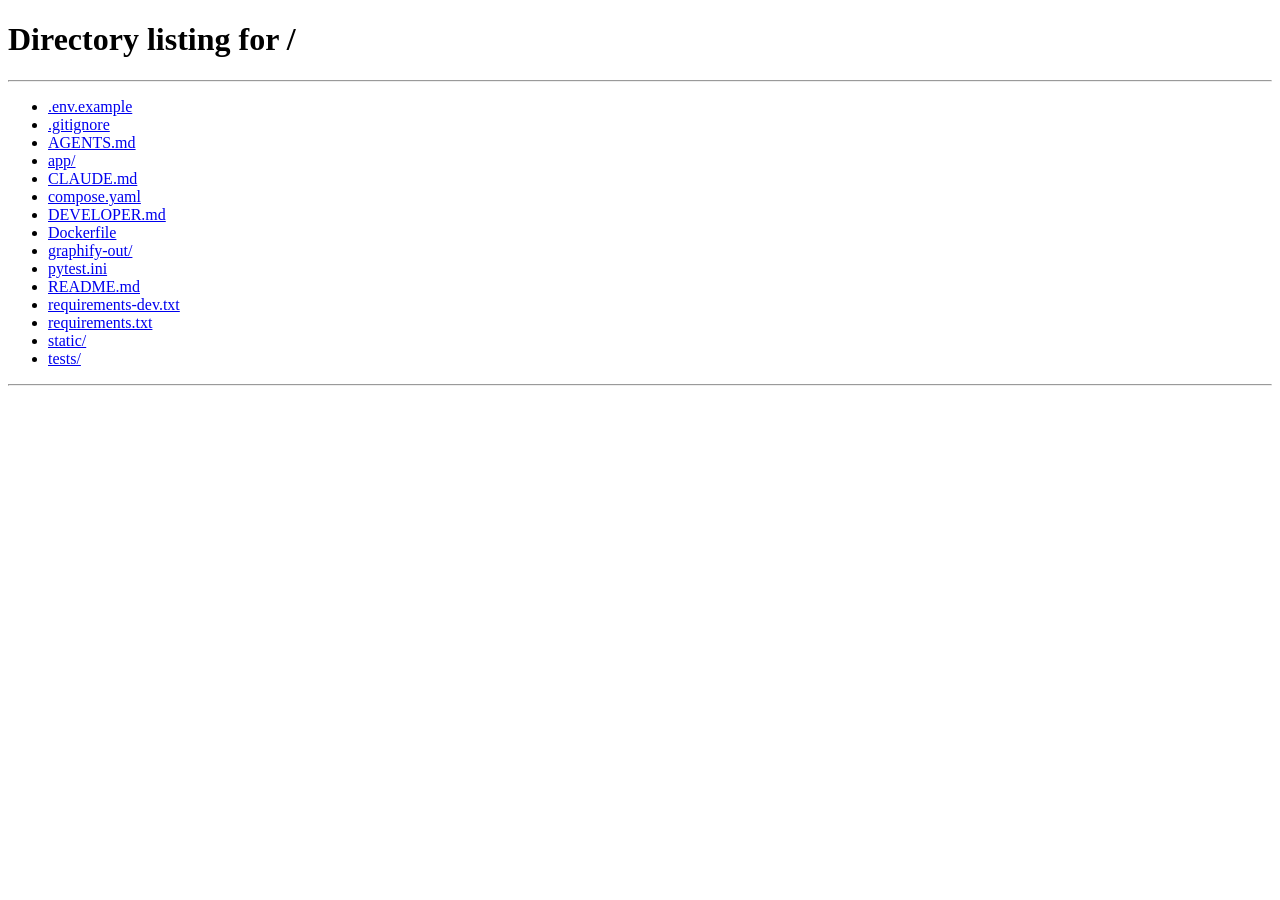
<file: static/bulkops.html>
<!doctype html>
<html lang="de">
<head>
<meta charset="utf-8">
<title>Datenimport – BetterAutoBerichtsheft</title>
<!-- Datenimport now lives in the single-page shell. Kept as a redirect
     stub so old bookmarks / links to /bulkops.html still work. -->
<meta http-equiv="refresh" content="0; url=/#/import">
</head>
<body></body>
</html>
</file>
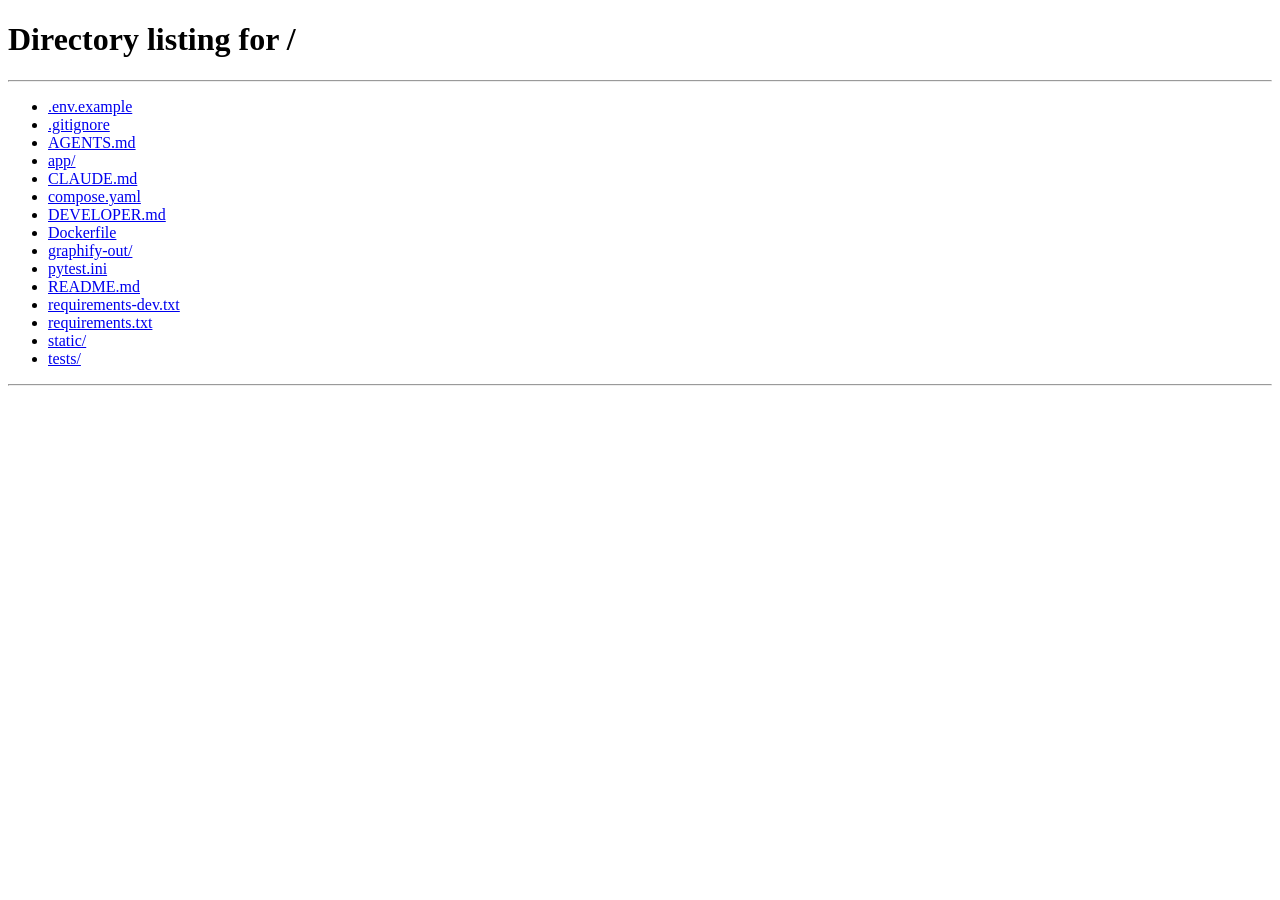
<file: static/help.html>
<!doctype html>
<html lang="de">
<head>
<meta charset="utf-8">
<title>Hilfe – BetterAutoBerichtsheft</title>
<!-- Help now lives in the single-page shell. Kept as a redirect stub
     so old bookmarks / links to /help.html still work. -->
<meta http-equiv="refresh" content="0; url=/#/help">
</head>
<body></body>
</html>
</file>
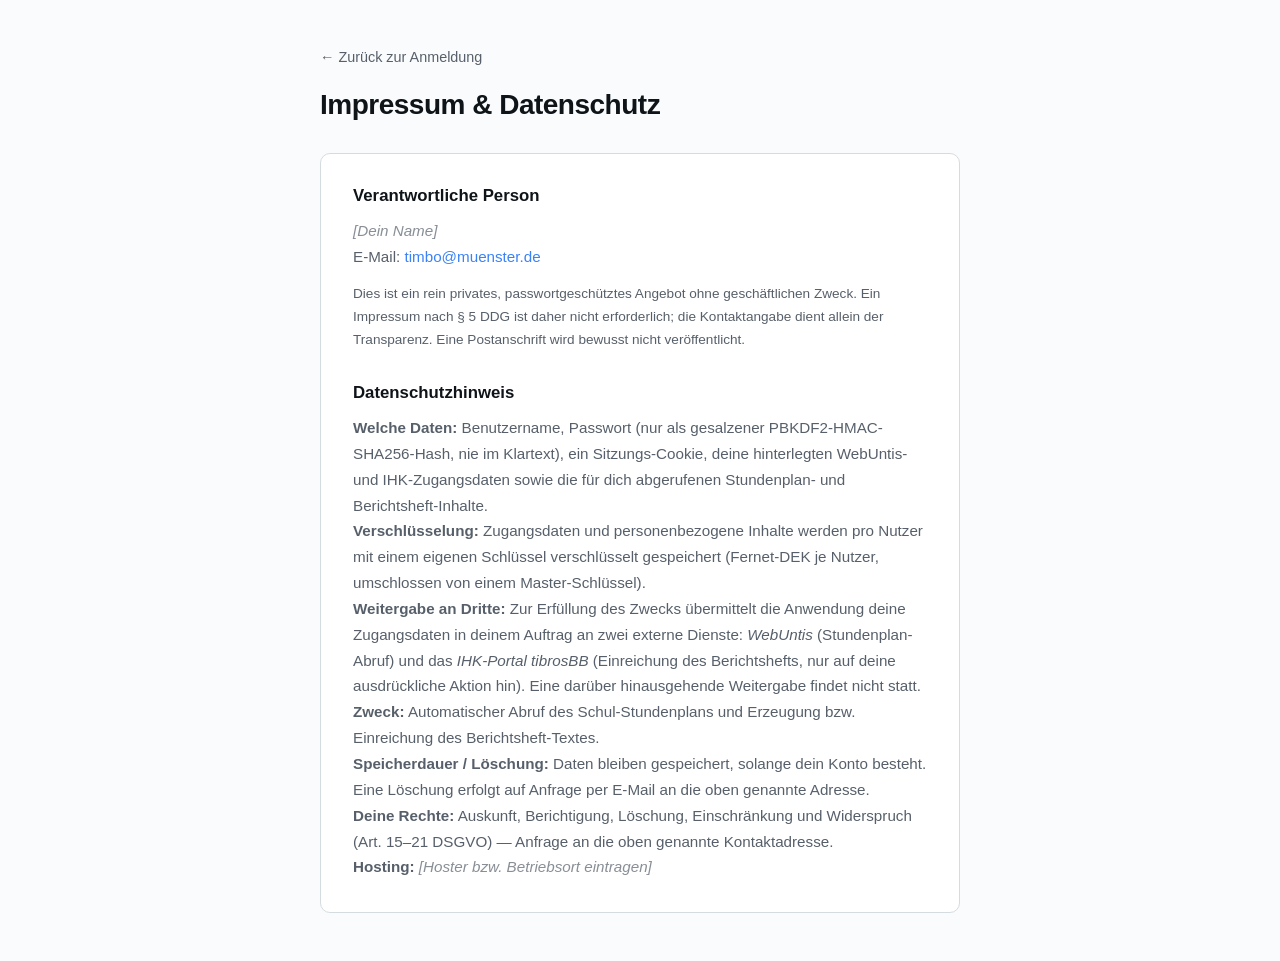
<file: static/impressum.html>
<!DOCTYPE html>
<html lang="de">
<head>
    <meta charset="UTF-8">
    <meta name="viewport" content="width=device-width, initial-scale=1.0">
    <title>BetterAutoBerichtsheft - Impressum &amp; Datenschutz</title>
    <style>
        * {
            margin: 0;
            padding: 0;
            box-sizing: border-box;
        }

        :root {
            --bg-primary: #0f1419;
            --bg-secondary: #1a1f28;
            --text-primary: #f5f7fa;
            --text-secondary: #a0a9b8;
            --accent: #3b82f6;
            --accent-dark: #2563eb;
            --border: #2d3544;
        }

        @media (prefers-color-scheme: light) {
            :root {
                --bg-primary: #fafbfc;
                --bg-secondary: #ffffff;
                --text-primary: #0f1419;
                --text-secondary: #57606a;
                --border: #d5dce0;
            }
        }

        body {
            font-family: -apple-system, BlinkMacSystemFont, "Segoe UI", Roboto, "Helvetica Neue", sans-serif;
            background: var(--bg-primary);
            color: var(--text-primary);
            min-height: 100vh;
            display: flex;
            flex-direction: column;
            align-items: center;
            padding: 3rem 1rem;
        }

        .wrapper {
            width: 100%;
            max-width: 640px;
        }

        .back {
            display: inline-block;
            margin-bottom: 1.5rem;
            font-size: 0.9rem;
            color: var(--text-secondary);
            text-decoration: none;
            transition: color 0.2s;
        }

        .back:hover {
            color: var(--accent);
        }

        h1 {
            font-size: 1.75rem;
            font-weight: 600;
            margin-bottom: 2rem;
            letter-spacing: -0.5px;
        }

        .card {
            background: var(--bg-secondary);
            border: 1px solid var(--border);
            border-radius: 10px;
            padding: 2rem;
        }

        section + section {
            margin-top: 2rem;
        }

        h2 {
            font-size: 1.05rem;
            font-weight: 600;
            margin-bottom: 0.75rem;
        }

        p {
            color: var(--text-secondary);
            font-size: 0.95rem;
            line-height: 1.7;
        }

        .placeholder {
            color: var(--text-secondary);
            opacity: 0.7;
            font-style: italic;
        }

        a.mail {
            color: var(--accent);
            text-decoration: none;
        }

        a.mail:hover {
            text-decoration: underline;
        }
    </style>
</head>
<body>
    <div class="wrapper">
        <a class="back" href="/login.html">← Zurück zur Anmeldung</a>
        <h1>Impressum &amp; Datenschutz</h1>

        <div class="card">
            <section>
                <h2>Verantwortliche Person</h2>
                <p>
                    <span class="placeholder">[Dein Name]</span><br>
                    E-Mail: <a class="mail" href="mailto:timbo@muenster.de">timbo@muenster.de</a>
                </p>
                <p style="margin-top: 0.75rem; font-size: 0.85rem;">
                    Dies ist ein rein privates, passwortgeschütztes Angebot ohne
                    geschäftlichen Zweck. Ein Impressum nach § 5 DDG ist daher nicht
                    erforderlich; die Kontaktangabe dient allein der Transparenz.
                    Eine Postanschrift wird bewusst nicht veröffentlicht.
                </p>
            </section>

            <section>
                <h2>Datenschutzhinweis</h2>
                <p>
                    <strong>Welche Daten:</strong> Benutzername, Passwort (nur als
                    gesalzener PBKDF2-HMAC-SHA256-Hash, nie im Klartext), ein
                    Sitzungs-Cookie, deine hinterlegten WebUntis- und IHK-Zugangsdaten
                    sowie die für dich abgerufenen Stundenplan- und Berichtsheft-Inhalte.
                </p>
                <p>
                    <strong>Verschlüsselung:</strong> Zugangsdaten und personenbezogene
                    Inhalte werden pro Nutzer mit einem eigenen Schlüssel verschlüsselt
                    gespeichert (Fernet-DEK je Nutzer, umschlossen von einem
                    Master-Schlüssel).
                </p>
                <p>
                    <strong>Weitergabe an Dritte:</strong> Zur Erfüllung des Zwecks
                    übermittelt die Anwendung deine Zugangsdaten in deinem Auftrag an
                    zwei externe Dienste: <em>WebUntis</em> (Stundenplan-Abruf) und das
                    <em>IHK-Portal tibrosBB</em> (Einreichung des Berichtshefts, nur auf
                    deine ausdrückliche Aktion hin). Eine darüber hinausgehende
                    Weitergabe findet nicht statt.
                </p>
                <p>
                    <strong>Zweck:</strong> Automatischer Abruf des Schul-Stundenplans
                    und Erzeugung bzw. Einreichung des Berichtsheft-Textes.
                </p>
                <p>
                    <strong>Speicherdauer / Löschung:</strong> Daten bleiben gespeichert,
                    solange dein Konto besteht. Eine Löschung erfolgt auf Anfrage per
                    E-Mail an die oben genannte Adresse.
                </p>
                <p>
                    <strong>Deine Rechte:</strong> Auskunft, Berichtigung, Löschung,
                    Einschränkung und Widerspruch (Art. 15–21 DSGVO) — Anfrage an die
                    oben genannte Kontaktadresse.
                </p>
                <p>
                    <strong>Hosting:</strong>
                    <span class="placeholder">[Hoster bzw. Betriebsort eintragen]</span>
                </p>
            </section>
        </div>
    </div>
</body>
</html>
</file>
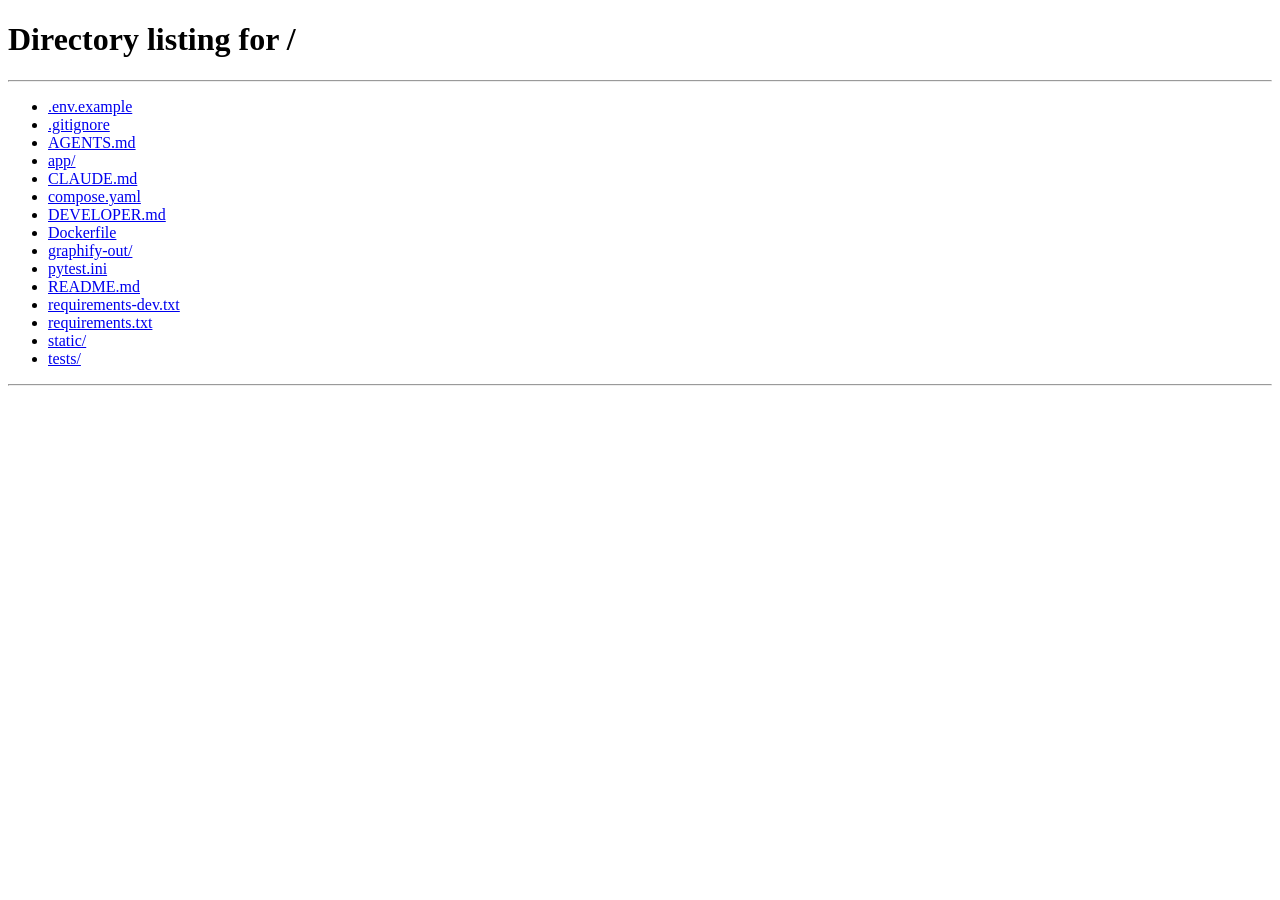
<file: static/settings.html>
<!doctype html>
<html lang="de">
<head>
<meta charset="utf-8">
<title>Einstellungen – BetterAutoBerichtsheft</title>
<!-- Settings now live in the single-page shell. Kept as a redirect stub
     so old bookmarks / links to /settings.html still work. -->
<meta http-equiv="refresh" content="0; url=/#/settings">
</head>
<body></body>
</html>
</file>
